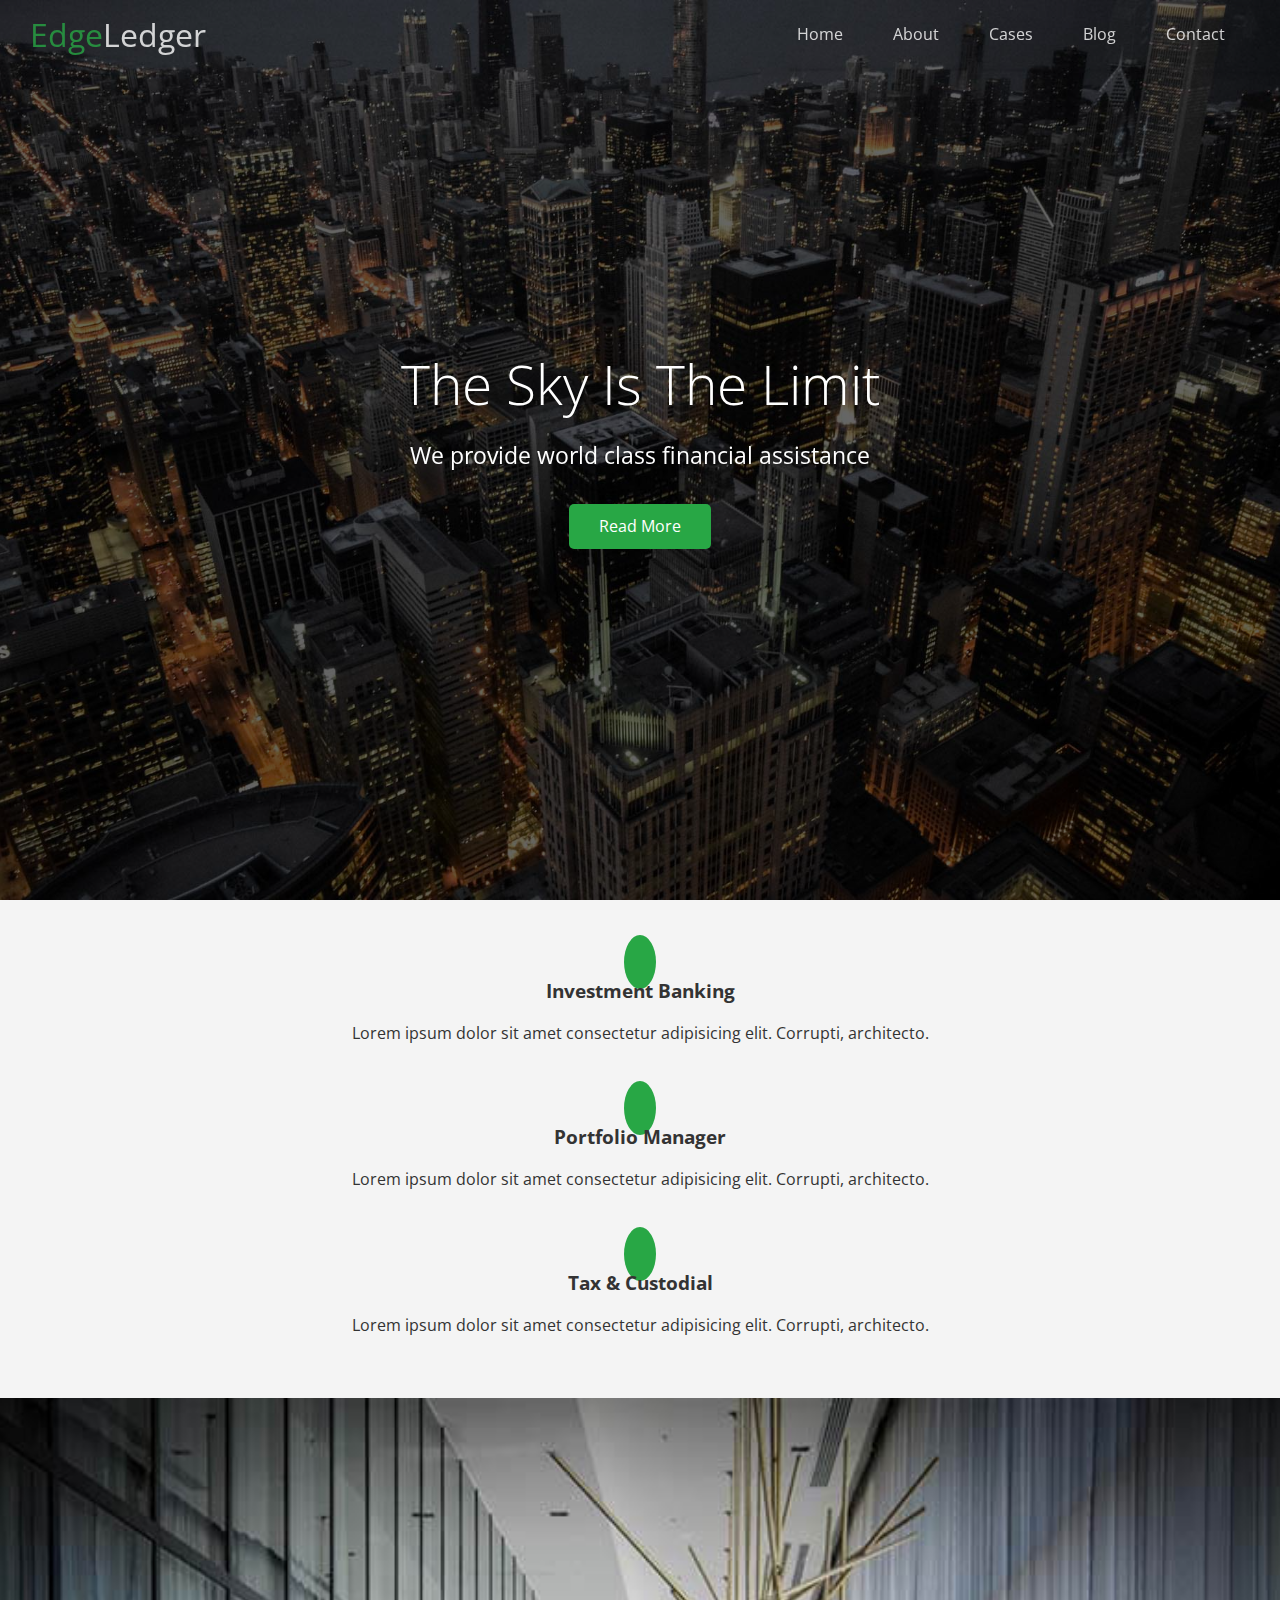
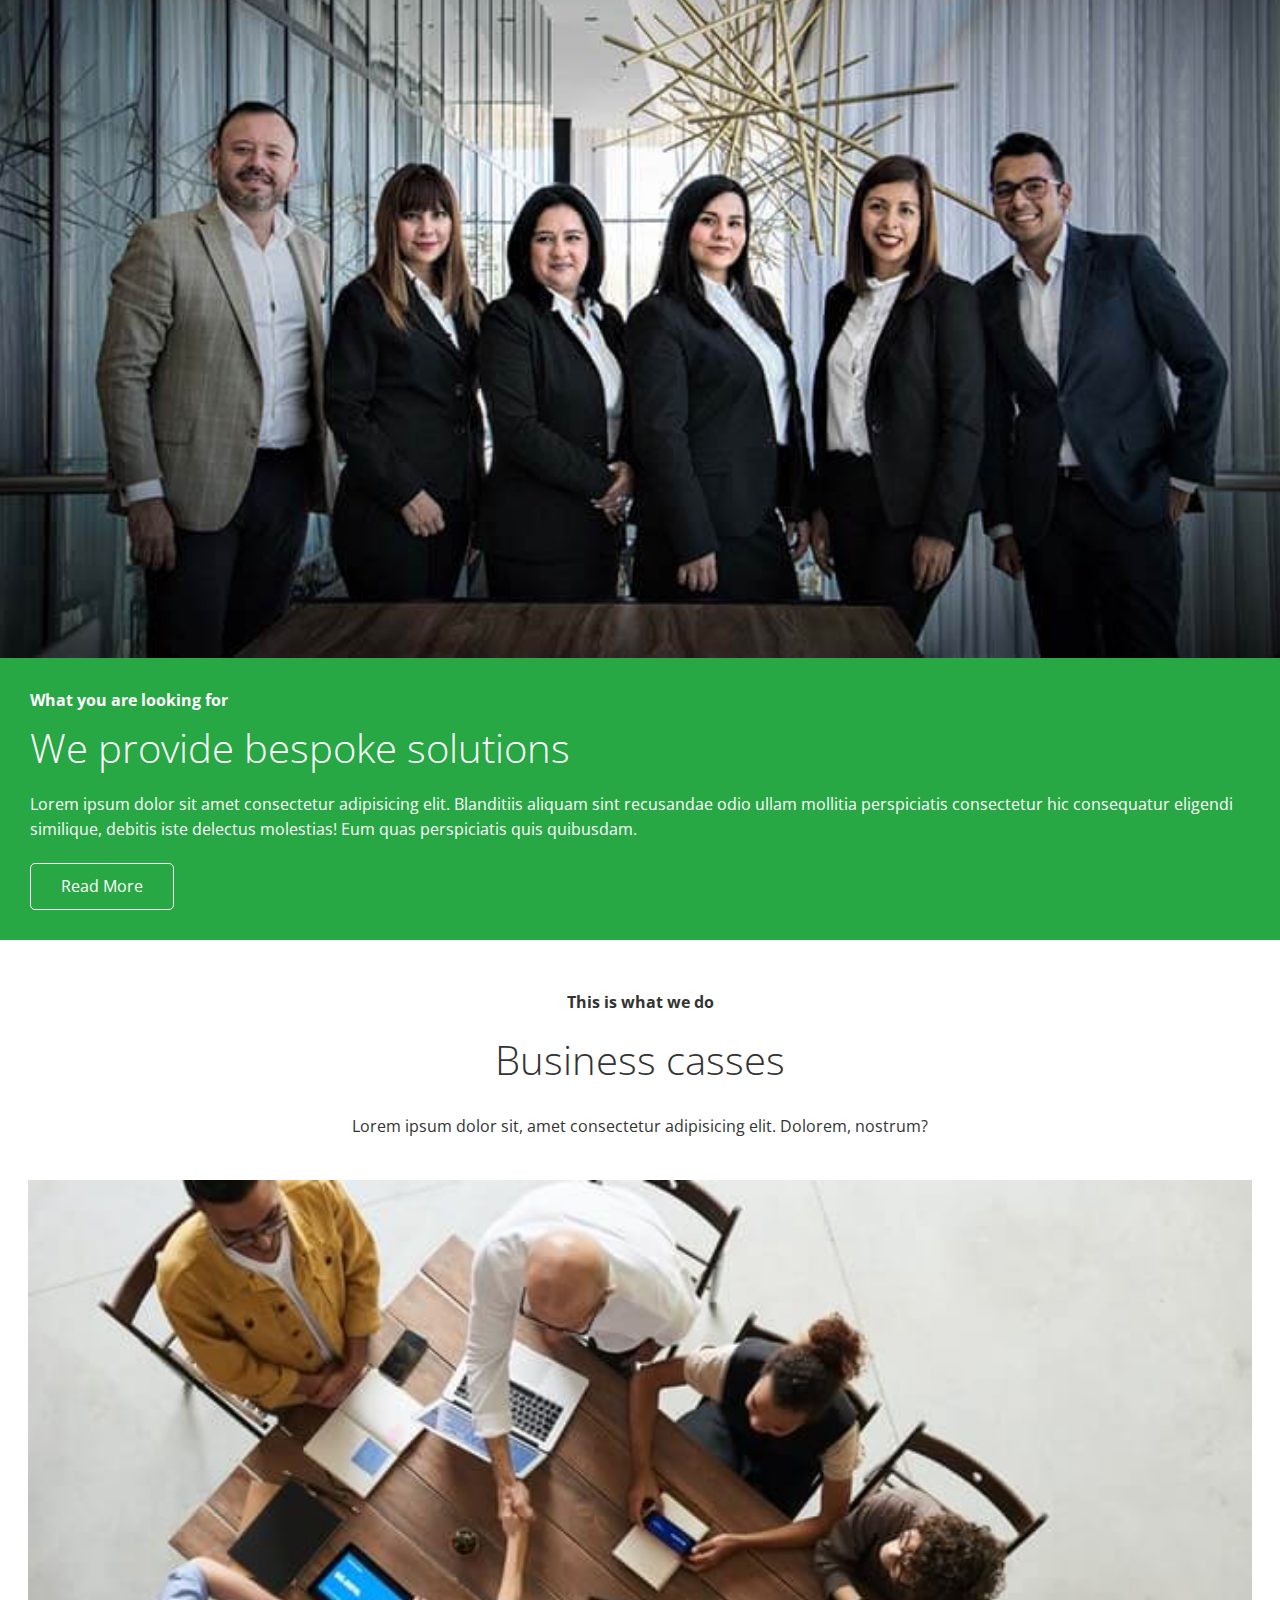
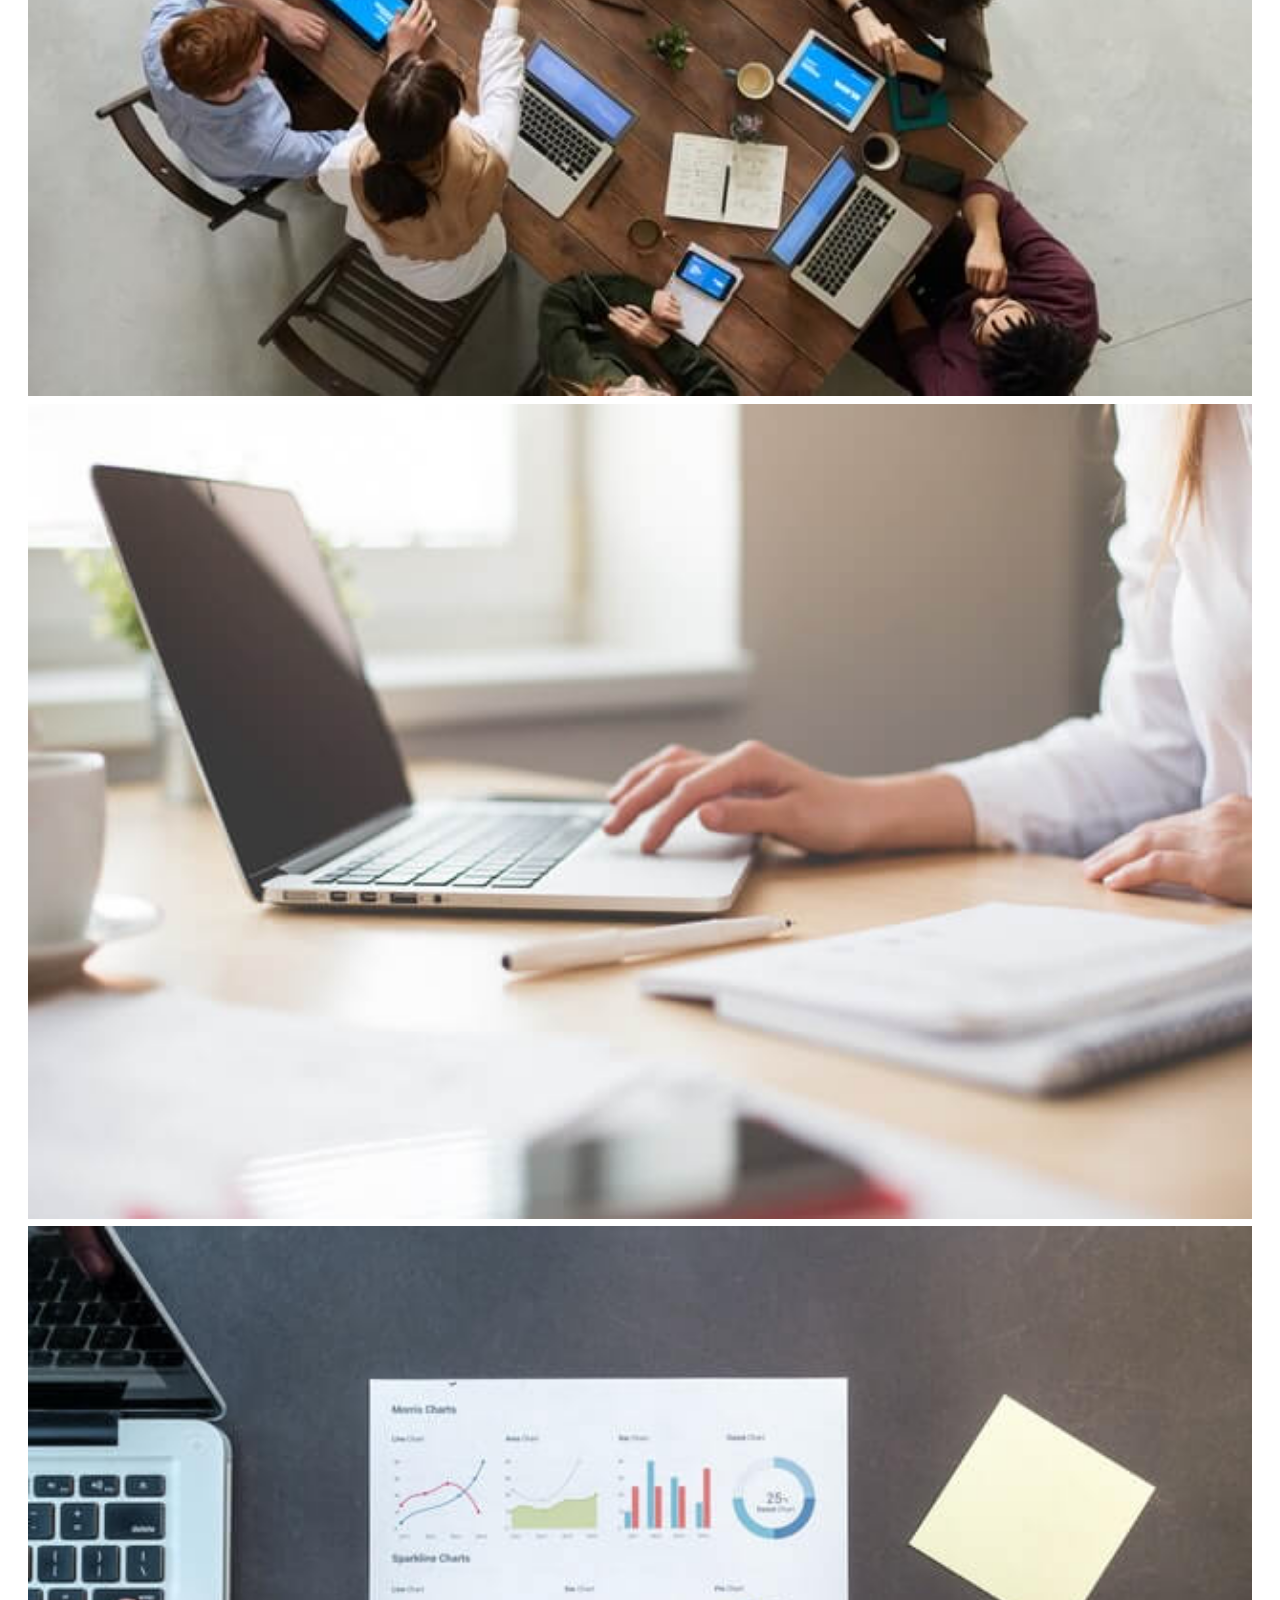
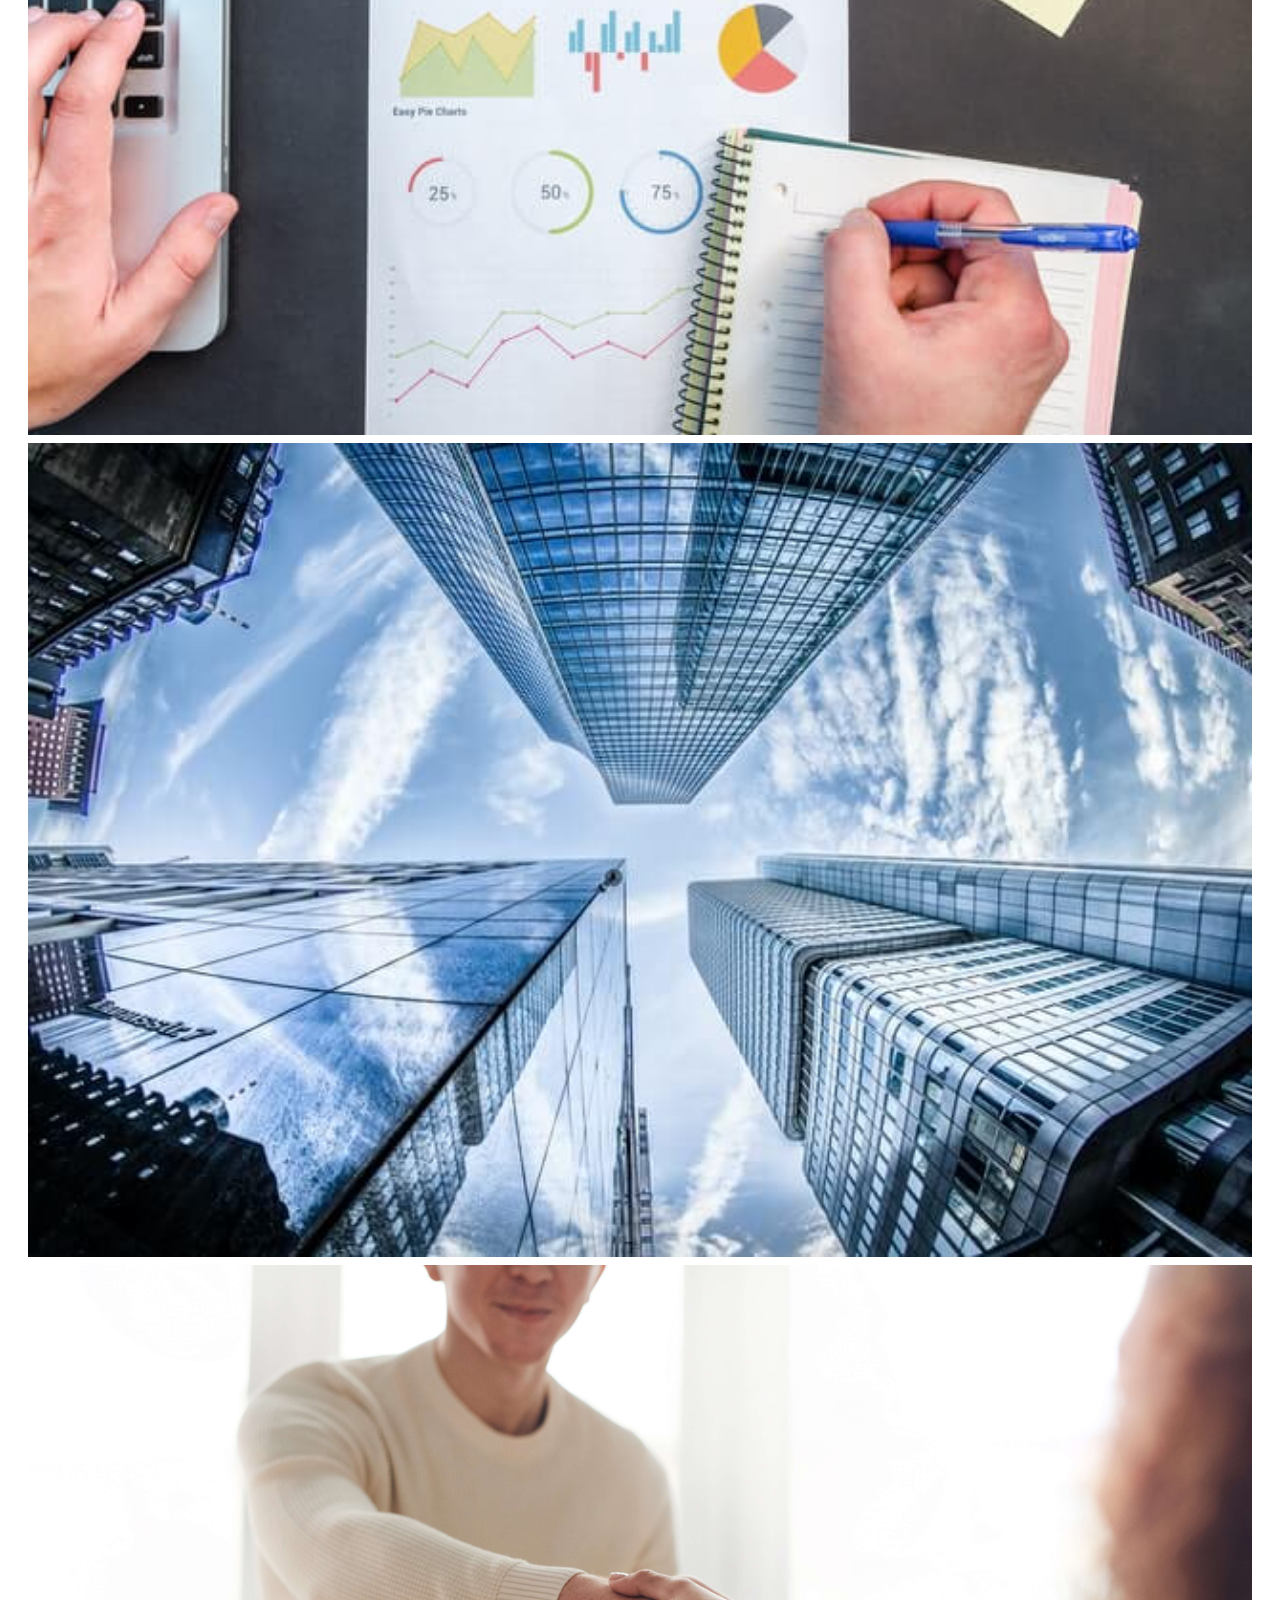
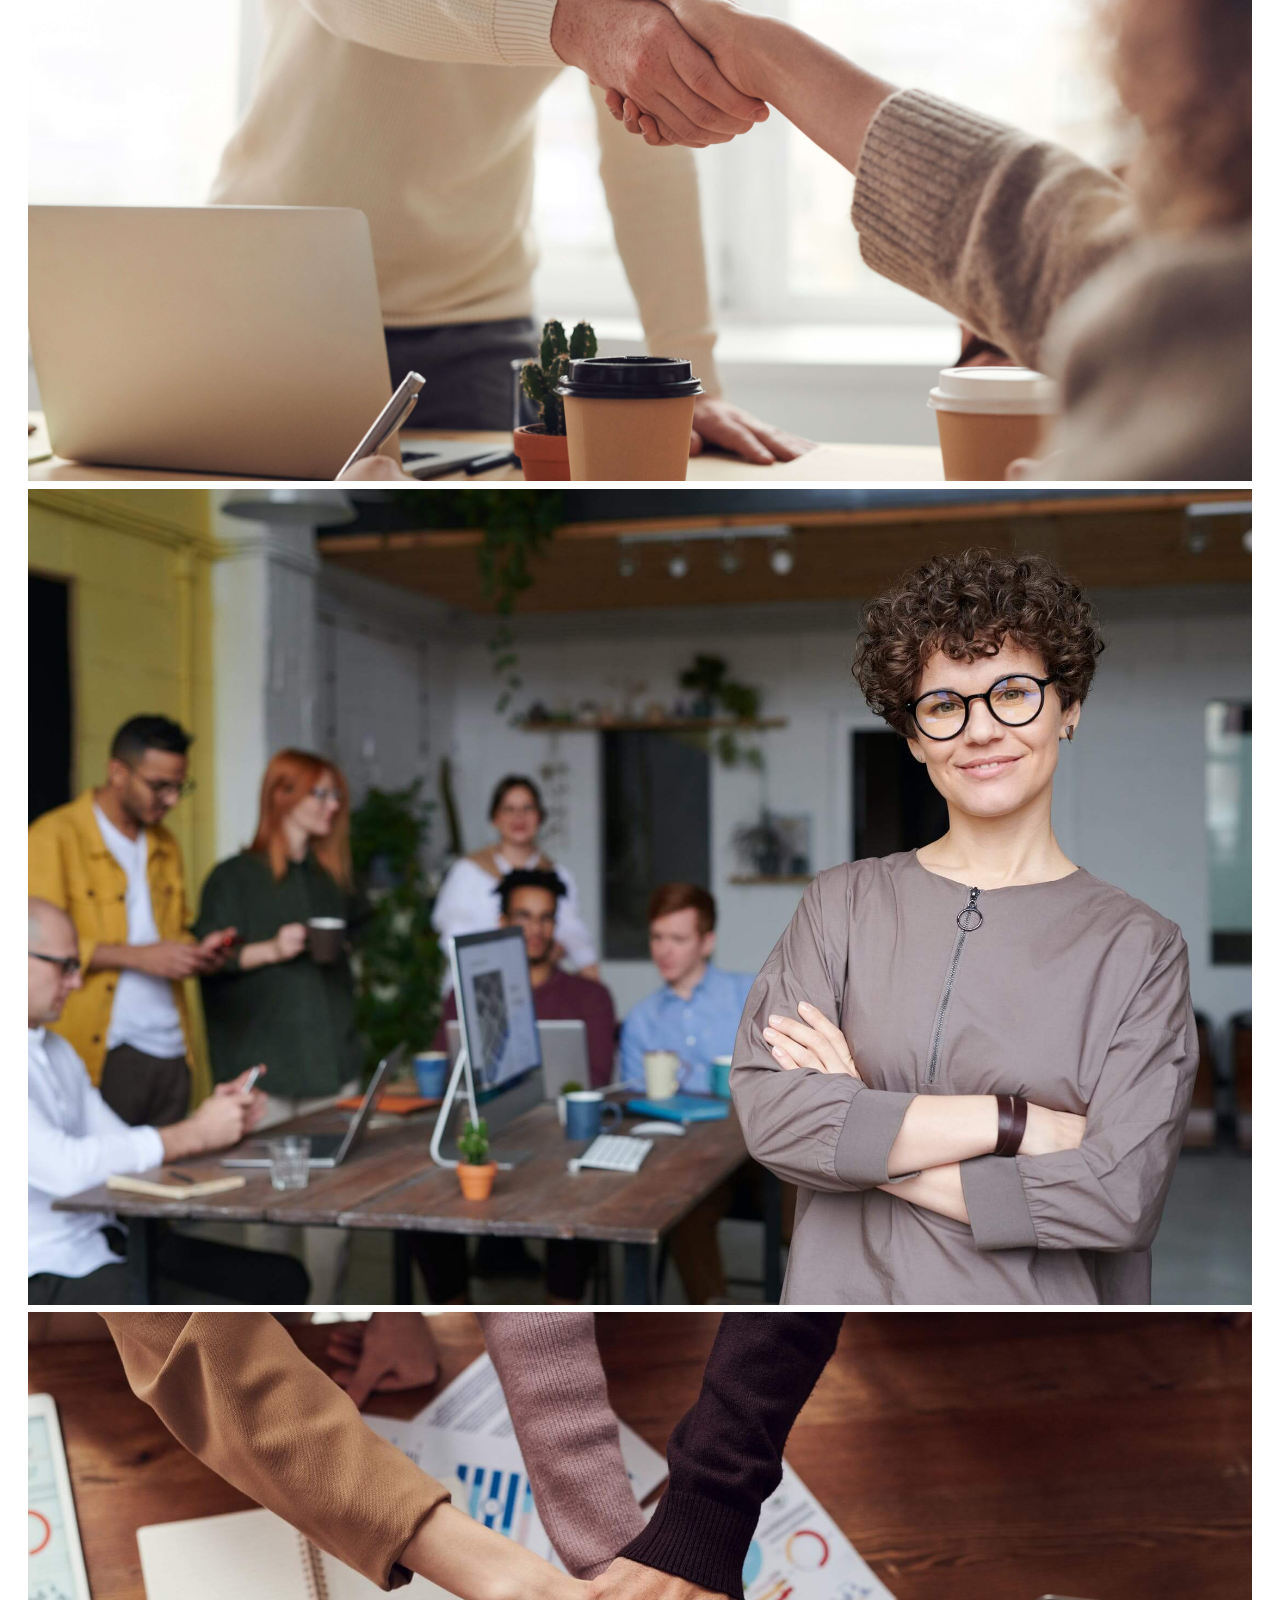
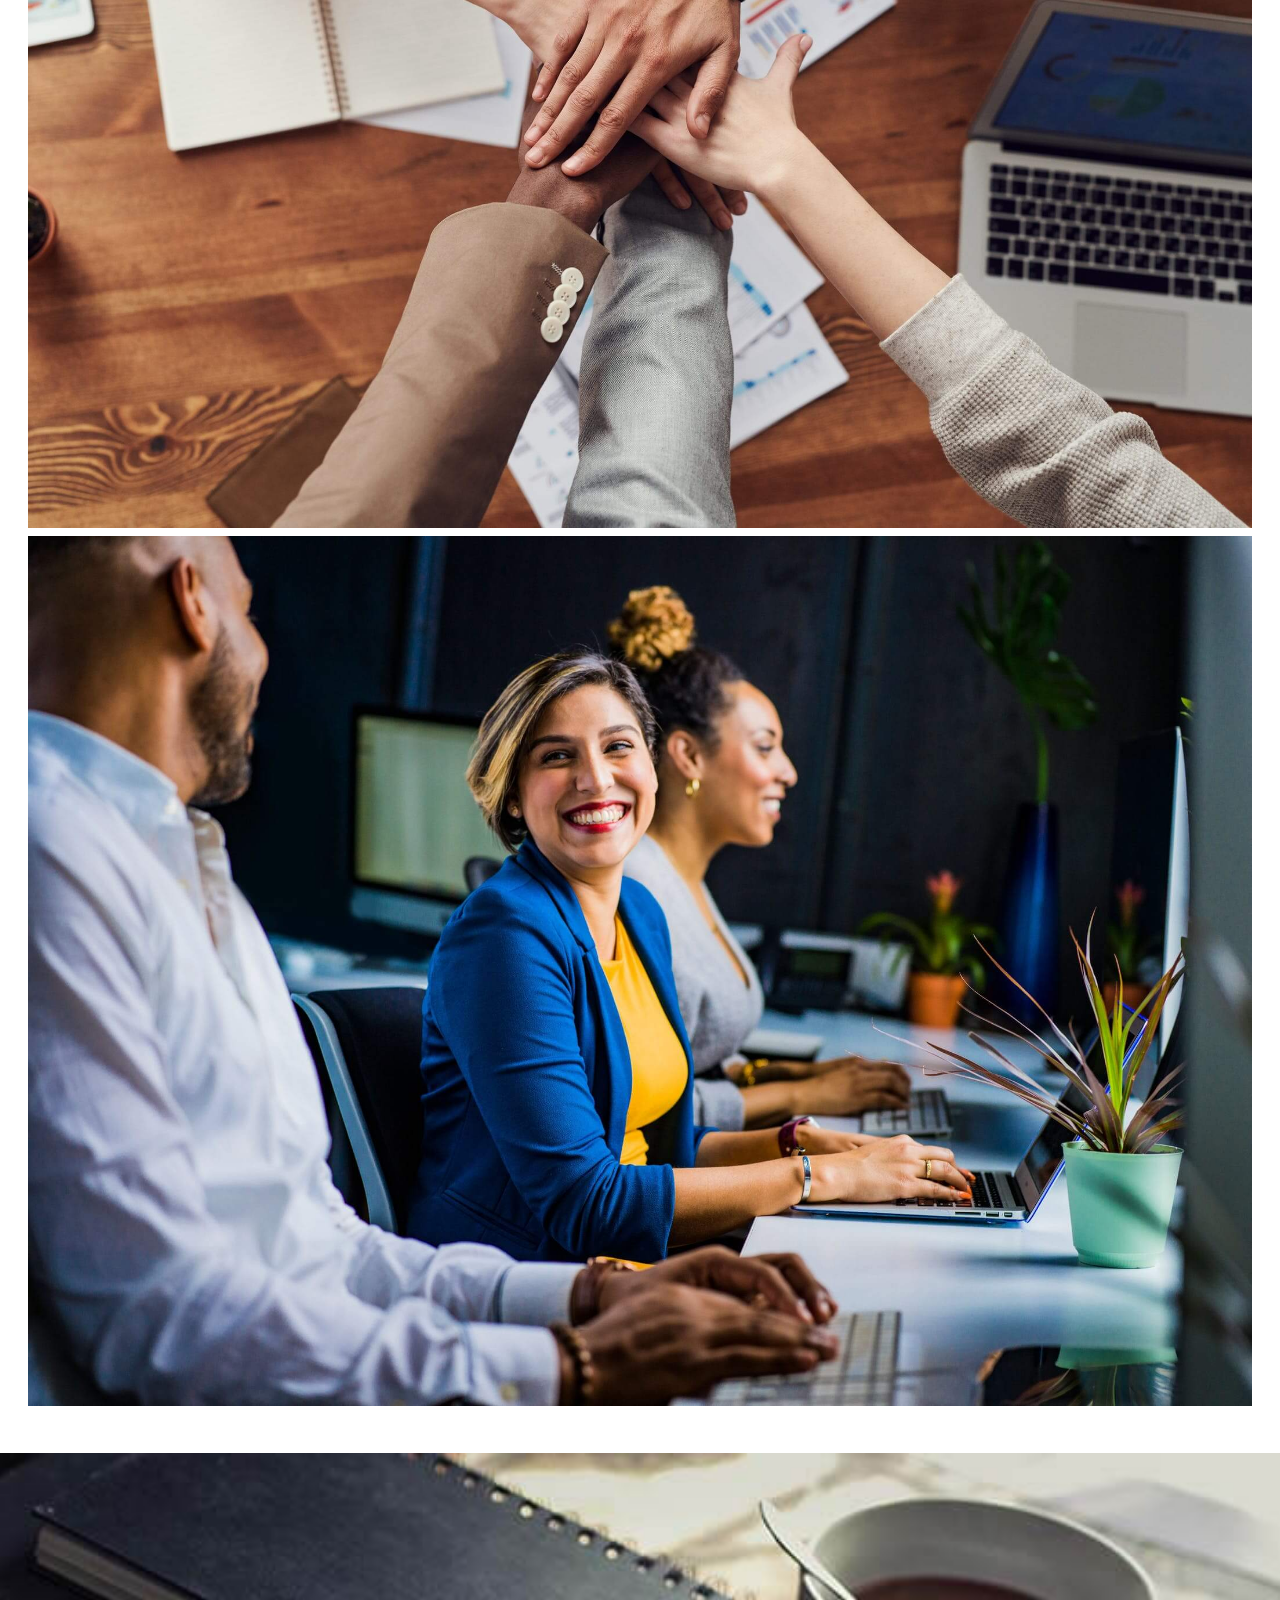
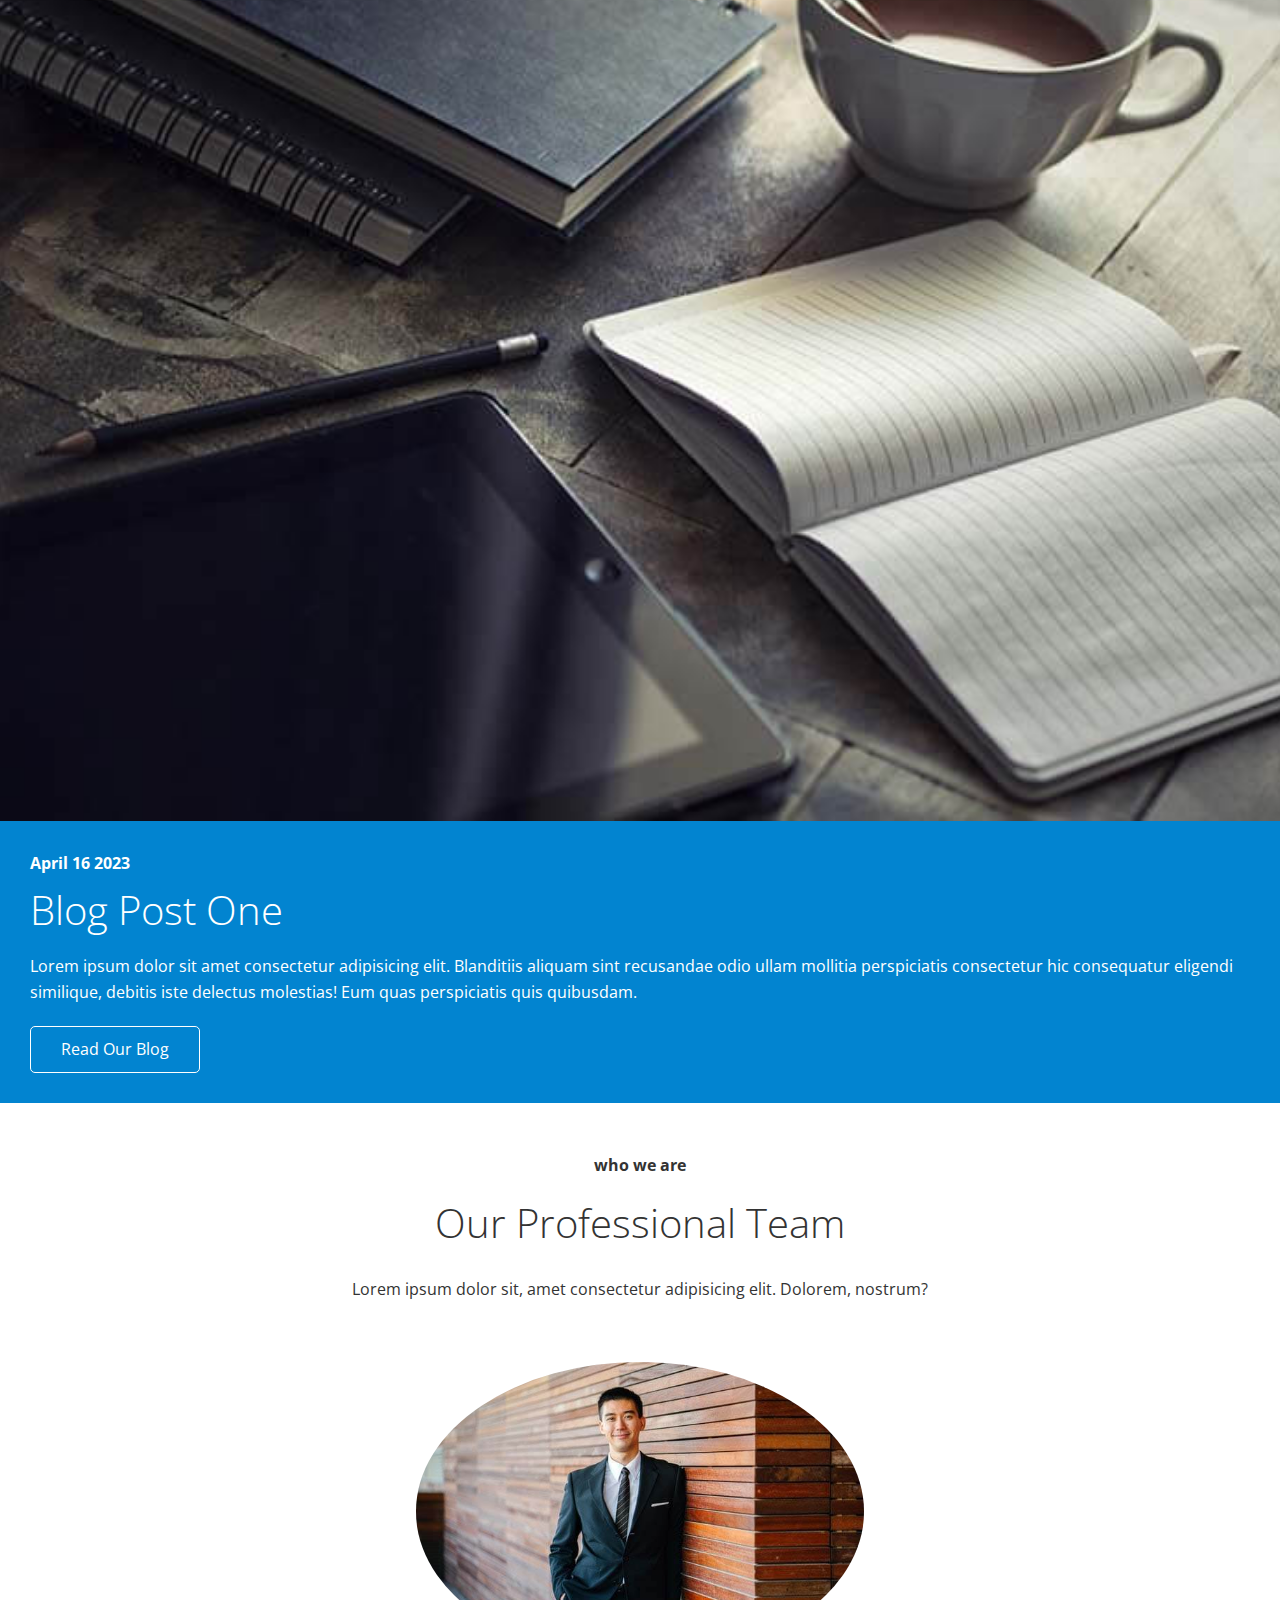
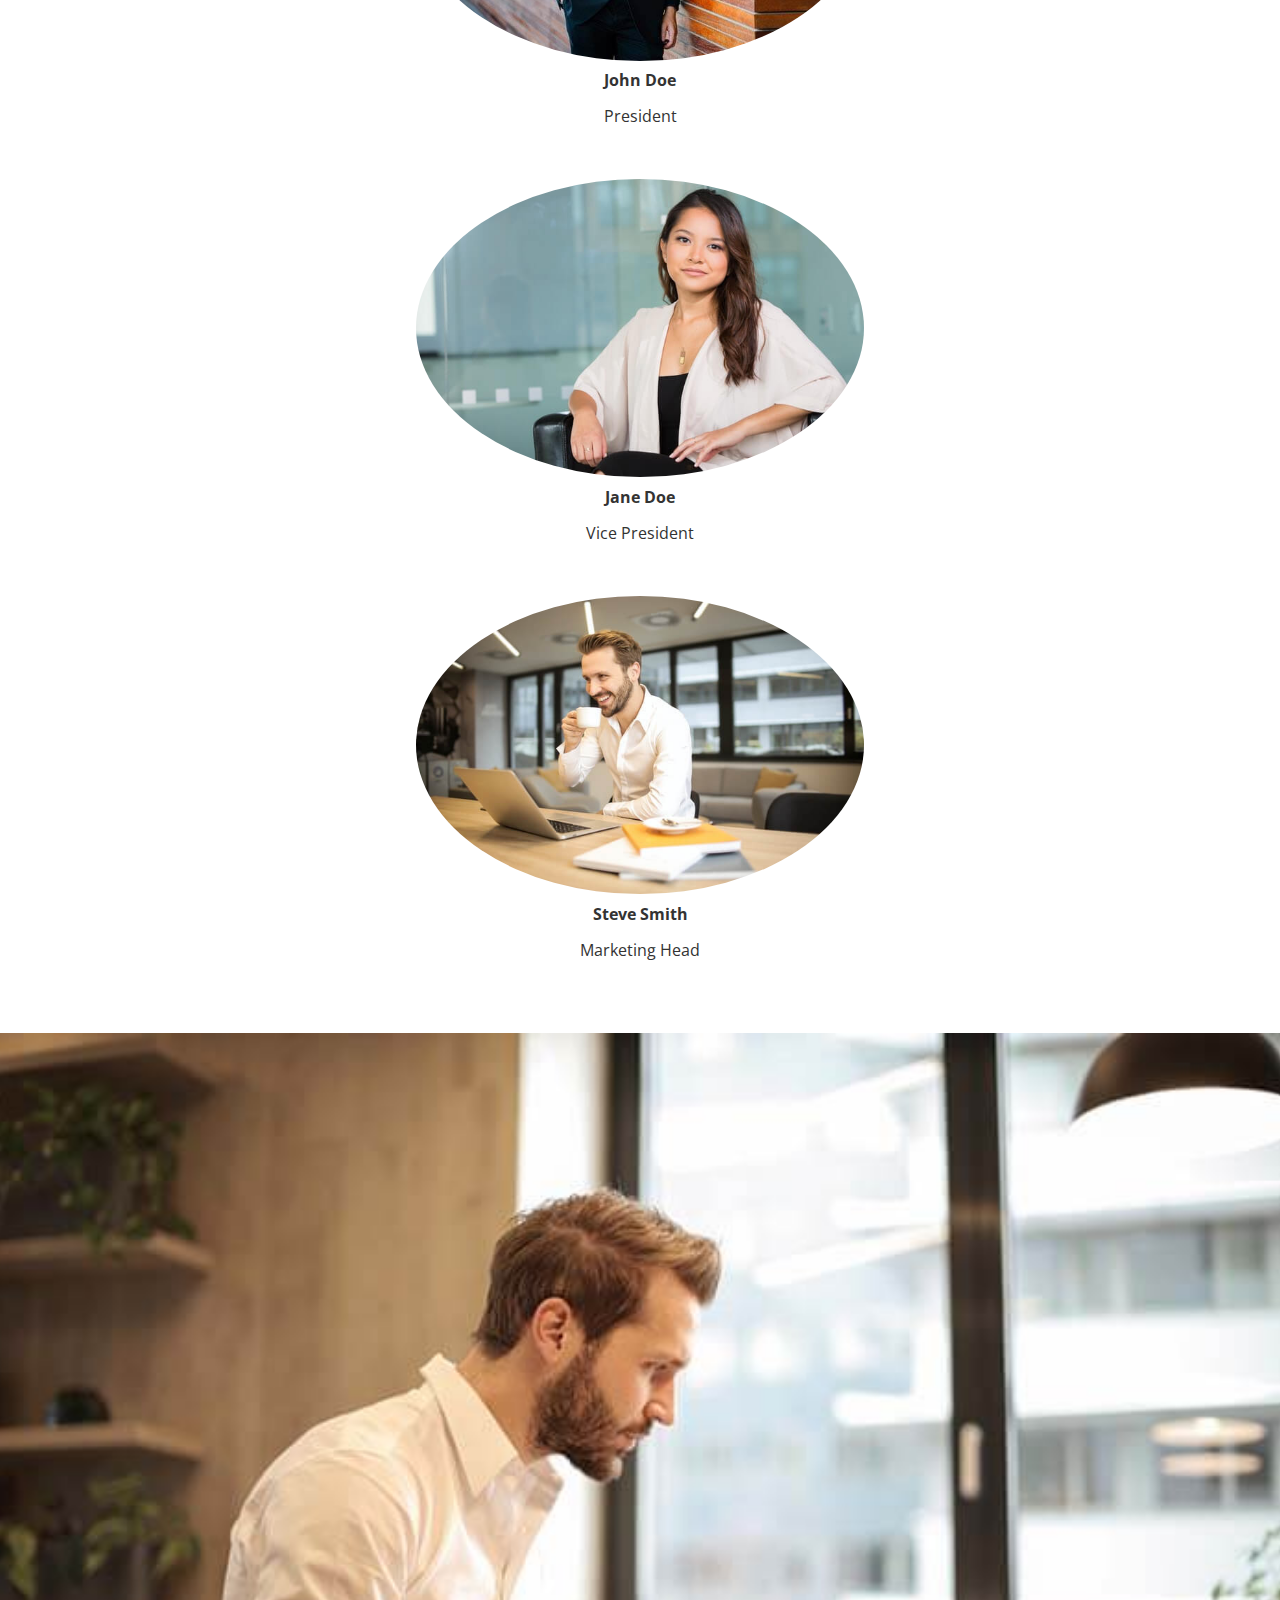
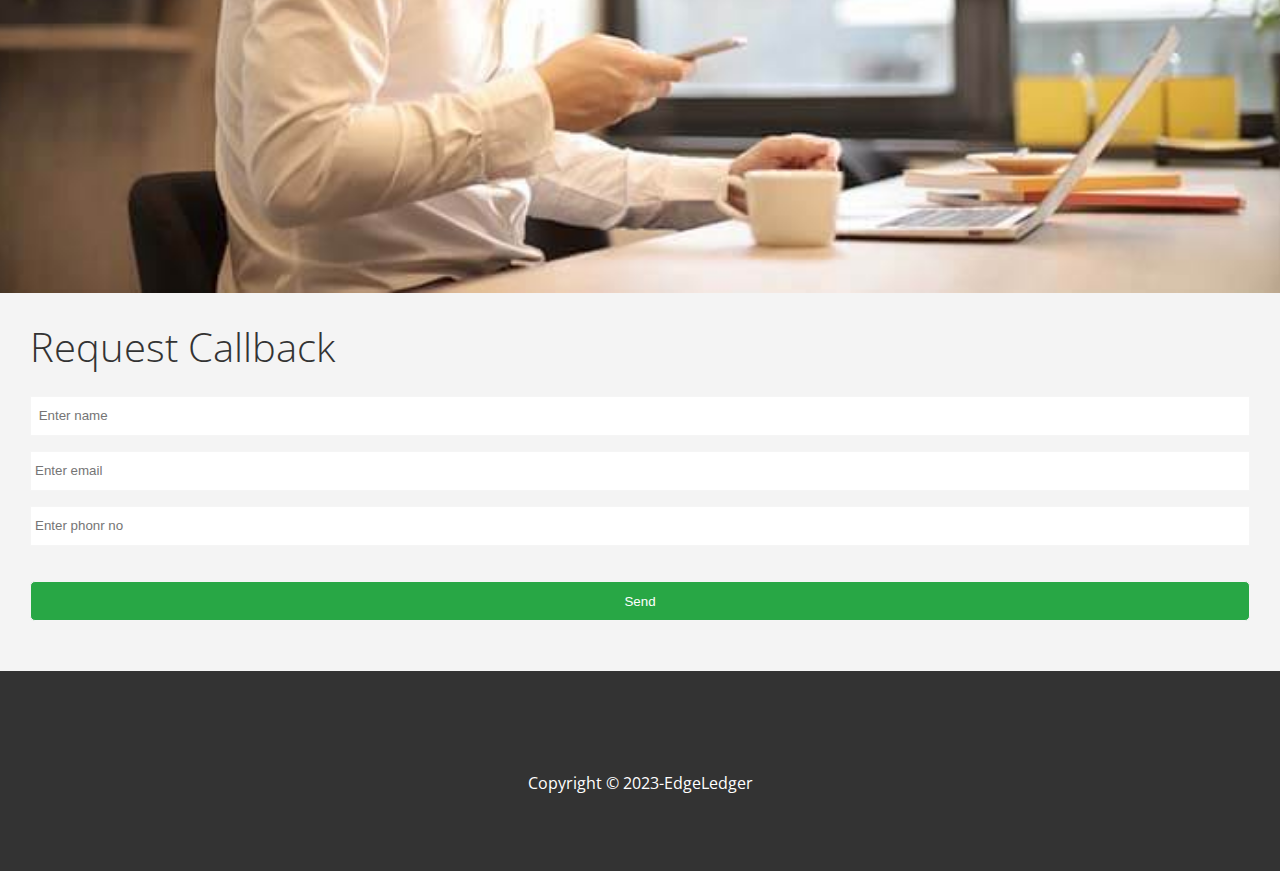
<file: index.html>
<!DOCTYPE html>
<html lang="en">
<head>
    <meta charset="UTF-8">
    <meta http-equiv="X-UA-Compatible" content="IE=edge">
    <meta name="viewport" content="width=device-width, initial-scale=1.0">
    <link rel="shortcut icon" type="image/x-icon" href="/favicon.ico">
    <link rel="stylesheet" href="https://cdnjs.cloudflare.com/ajax/libs/font-awesome/6.4.0/css/all.min.css" integrity="sha512-iecdLmaskl7CVkqkXNQ/ZH/XLlvWZOJyj7Yy7tcenmpD1ypASozpmT/E0iPtmFIB46ZmdtAc9eNBvH0H/ZpiBw==" crossorigin="anonymous" referrerpolicy="no-referrer" />
    <link rel="stylesheet" href="css/utilities.css">
    <link rel="stylesheet" href="css/style.css">
    <title>Welcome To EdgeLedger</title>
</head>
<body id="home">
    <header class="hero">
        <div class="navbar top" id="navbar">
            <h1 class="logo">
                <span class="text-primary"><i class="fas fa-book-open"></i> Edge</span>Ledger
            </h1>
            <nav>
                <ul>
                    <li><a href="#home">Home</a></li>
                    <li><a href="#about">About</a></li>
                    <li><a href="#cases">Cases</a></li>
                    <li><a href="#blog">Blog</a></li>
                    <li><a href="#contact">Contact</a></li>
                </ul>
            </nav>
        </div>    
        <div class="content">
            <h1>The Sky Is The Limit</h1>
            <p>We provide world class financial assistance</p>
            <a href="#about" class="btn"> <i class="fas fa-chevron-right"></i>Read More</a>
        </div>
        
    </header>
    <main>
        <!--About: icons-->
        <section id="about" class="icons bg-light">
            <div class="flex-items">
                <div>
                    <i class="fas fa-university fa-2x"></i>
                    <div>
                        <h3>Investment Banking</h3>
                        <p>Lorem ipsum dolor sit amet consectetur adipisicing elit. Corrupti, architecto.</p>
                    </div>
                </div>
                <div>
                    <i class="fas fa-book-reader fa-2x"></i>
                    <div>
                        <h3>Portfolio Manager</h3>
                        <p>Lorem ipsum dolor sit amet consectetur adipisicing elit. Corrupti, architecto.</p>
                    </div>
                </div><div>
                    <i class="fas fa-pencil-alt fa-2x"></i>
                    <div>
                        <h3>Tax & Custodial

                        </h3>
                        <p>Lorem ipsum dolor sit amet consectetur adipisicing elit. Corrupti, architecto.</p>
                    </div>
                </div>
             </div>
        </section>
        <!---About: solution-->
        <section class="solutions flex-columns">
            <div class="row">
                <div class="column">
                    <div class="column-1">
                        <img src="img/home/people.jpg" alt="">
                    </div>
                </div>
                <div class="column">
                    <div class="column-2 bg-primary">
                        <h4>What you are looking for</h4>
                        <h2>We provide bespoke solutions</h2>
                        <p>Lorem ipsum dolor sit amet consectetur adipisicing elit. Blanditiis aliquam sint recusandae odio ullam mollitia perspiciatis consectetur hic consequatur eligendi similique, debitis iste delectus molestias! Eum quas perspiciatis quis quibusdam.</p>
                        <a href="#" class="btn btn-outline">
                            <i class="fas fa-chevron"></i>
                            Read More
                        </a>
                    </div>
                </div>
            </div>
        </section>
        <!---Cases-->
        <section id="cases" class="cases flex-grid section-padding">
            <header class="section-header">
                <h4>This is what we do</h4>
                <h2>Business casses</h2>
                <p>Lorem ipsum dolor sit, amet consectetur adipisicing elit. Dolorem, nostrum?</p>

            </header>
            <div class="row">
                <div class="column">
                    <img src="img/cases/cases1.jpg" alt="">
                    <img src="img/cases/cases2.jpg" alt="">

                </div>
                <div class="column">
                    <img src="img/cases/cases3.jpg" alt="">
                    <img src="img/cases/cases4.jpg" alt="">

                </div>  <div class="column">
                    <img src="img/cases/cases5.jpg" alt="">
                    <img src="img/cases/cases6.jpg" alt="">

                </div>  <div class="column">
                    <img src="img/cases/cases7.jpg" alt="">
                    <img src="img/cases/cases8.jpg" alt="">

                </div>
            </div>
        </section>
        <!--Blog-->
        <section id="blog" class="blog flex-columns flex-reverse">
            <div class="row">
                <div class="column">
                    <div class="column-1">
                        <img src="img/home/blog.jpg" alt="">
                    </div>
                </div>
                <div class="column">
                    <div class="column-2 bg-secondary">
                        <h4>April 16 2023</h4>
                        <h2> Blog Post One</h2>
                        <p>Lorem ipsum dolor sit amet consectetur adipisicing elit. Blanditiis aliquam sint recusandae odio ullam mollitia perspiciatis consectetur hic consequatur eligendi similique, debitis iste delectus molestias! Eum quas perspiciatis quis quibusdam.</p>
                        <a href="blog.html" class="btn btn-outline">
                            <i class="fas fa-chevron"></i>
                            Read Our Blog
                        </a>
                    </div>
                </div>
            </div>
        </section>
        <!--team-->
        <section id="team" class="team section-padding">
            <header class="section-header">
                <h4>who we are</h4>
                <h2>Our Professional Team</h2>
                <p>Lorem ipsum dolor sit, amet consectetur adipisicing elit. Dolorem, nostrum?</p>

            </header>
            <div class="flex-items">
                <div>
                    <img src="img/team/person1.jpg" alt="">
                    <h4>John Doe</h4>
                    <p>President</p>
                </div>
                <div>
                    <img src="img/team/person2.jpg" alt="">
                    <h4>Jane Doe</h4>
                    <p> Vice President</p>
                </div><div>
                    <img src="img/team/person3.jpg" alt="">
                    <h4>Steve Smith</h4>
                    <p>Marketing Head</p>
                </div>
            </div>
        </section>   
        <!--contact-->
        <section id="Contact" class="Contact flex-columns">
            <div class="row">
                <div class="column">
                    <div class="column-1">
                        <img src="img/home/contact.jpg" alt="">
                    </div>
                </div>
                <div class="column">
                    <div class="column-2 bg-light">
                        <h2>Request Callback</h2>
                       <form action="" class="callback-form">
                        <div class="form-control">
                            <label for="name"></label>
                            <input type="text" name="name" id="name" placeholder=" Enter name">
                        </div>
                        <div class="form-control">
                            <label for="email"></label>
                            <input type="email" name="email" id="email" placeholder="Enter email">
                        </div><div class="form-control">
                            <label for="phone"></label>
                            <input type="text" name="phone" id="phone" placeholder="Enter phonr no">
                        </div>
                        <input type="submit" value="Send" id="submit" class="btn">
                       </form>
                    </div>
                </div>
            </div>
        </section>
    </main>
    <footer class="footer bg-dark">
        <div class="social">
            <a href="#"><i class="fab fa-facebook fa-2x"></i></a>
            <a href="#"><i class="fab fa-twitter fa-2x"></i></a>
            <a href="#"><i class="fab fa-youtube fa-2x"></i></a>
            <a href="#"><i class="fab fa-linkedin fa-2x"></i></a>
        </div>
        <p>Copyright &copy; 2023-EdgeLedger </p>
    </footer>
</body>
</html>
</file>
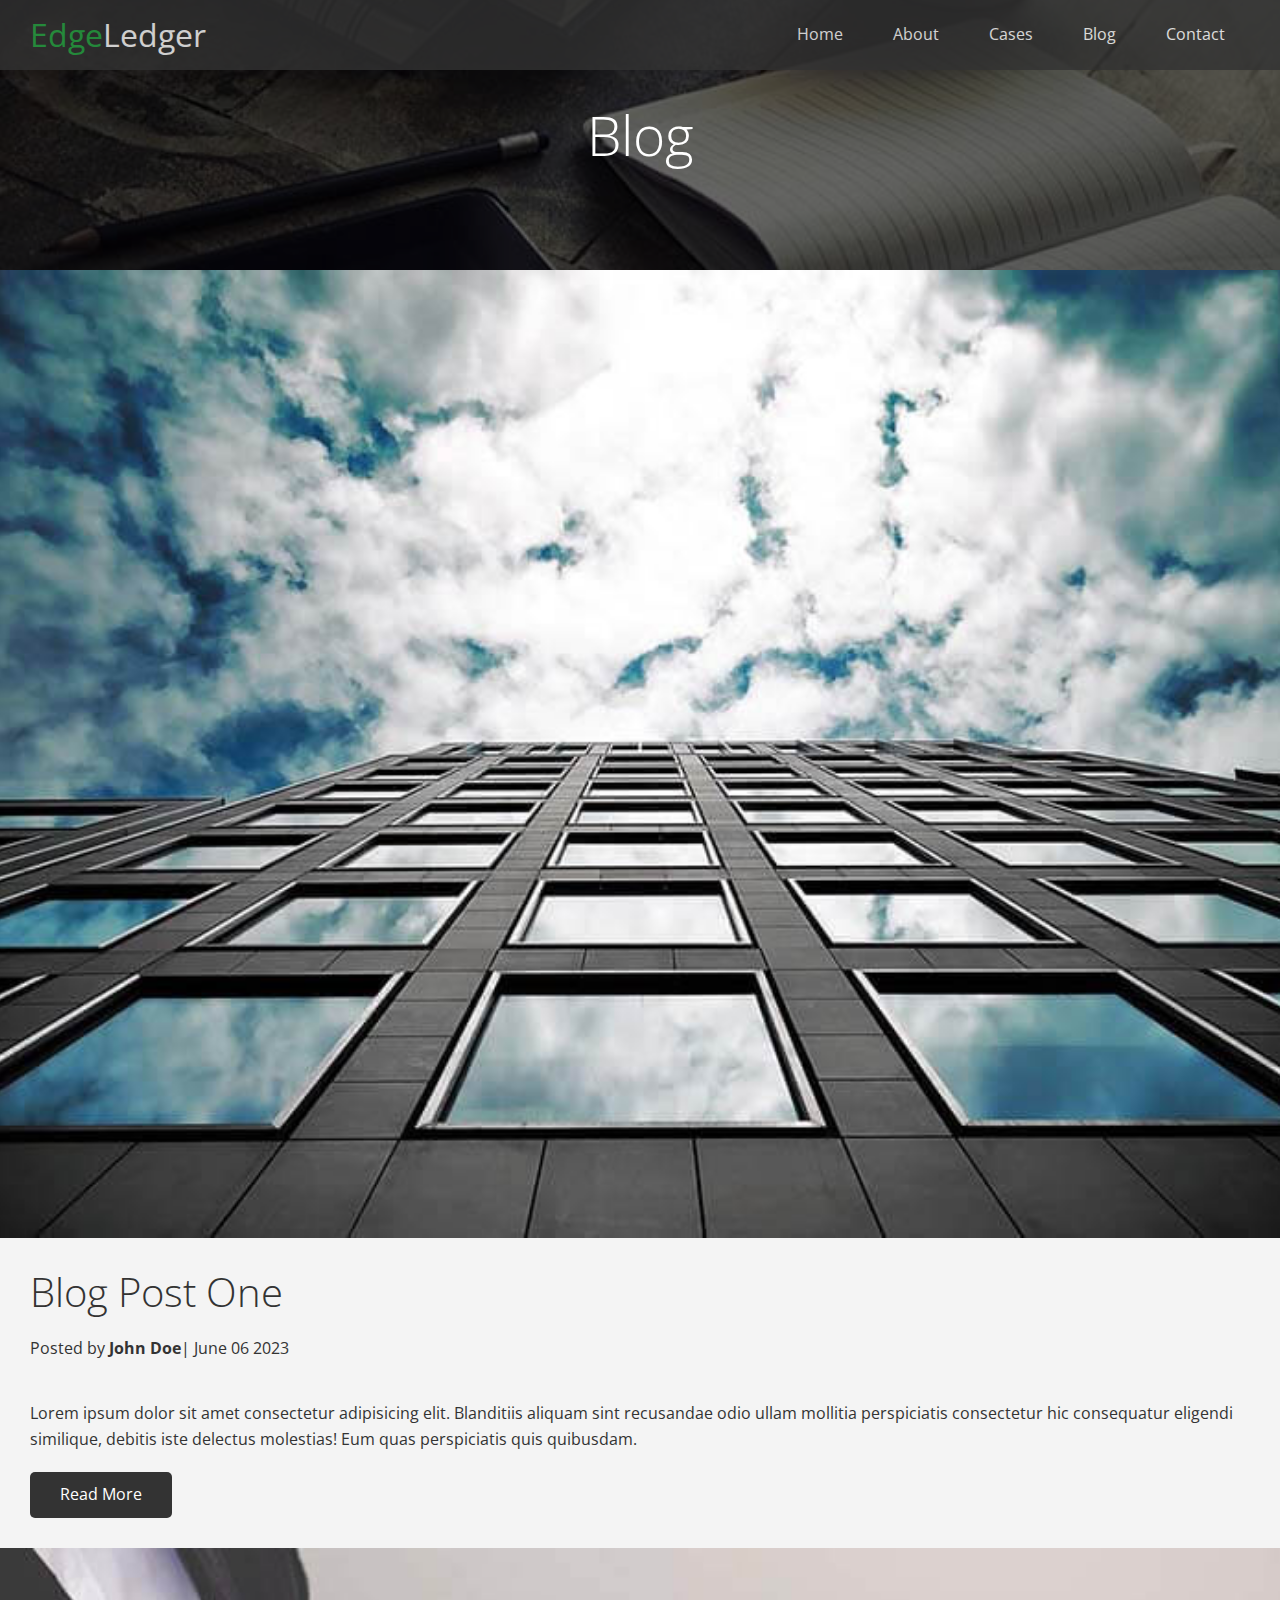
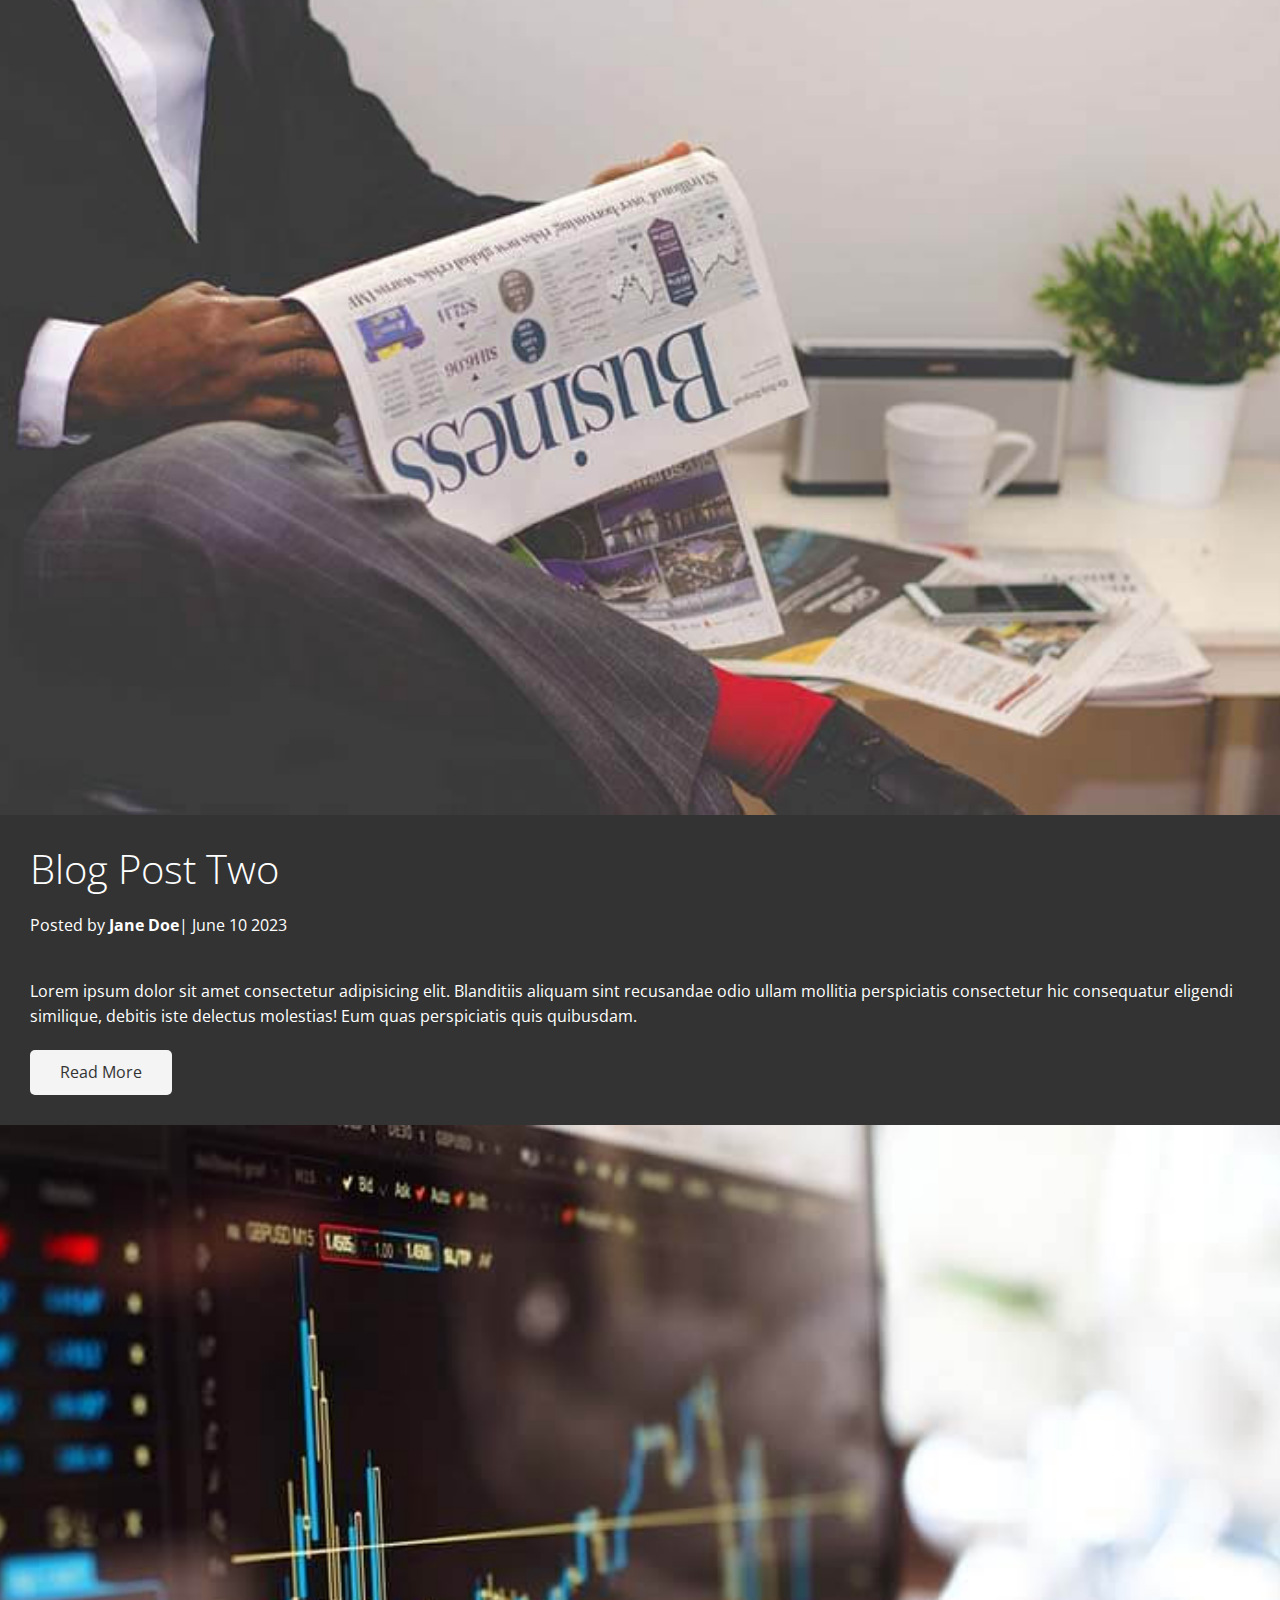
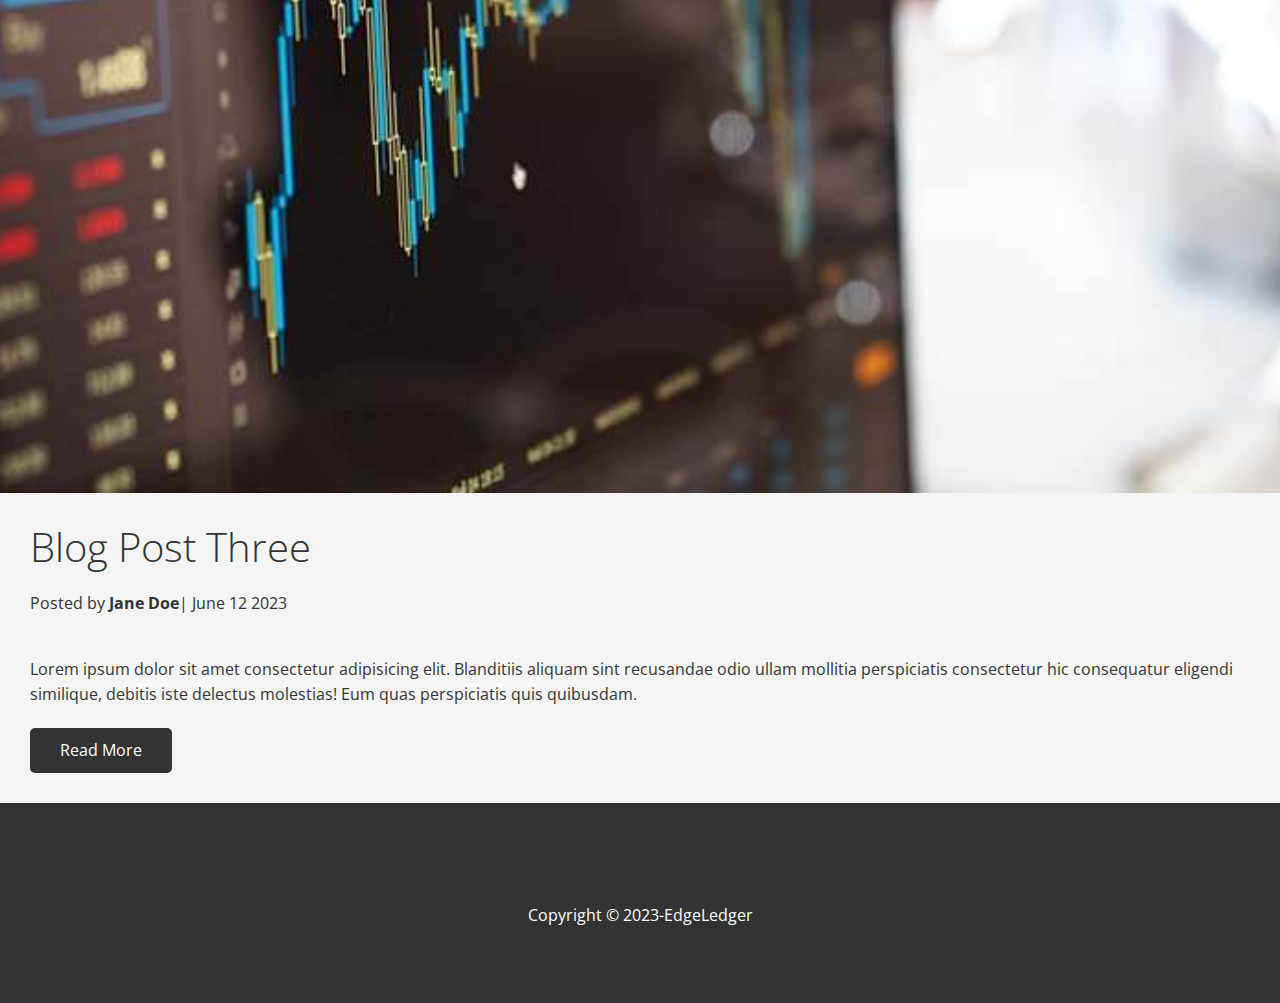
<file: blog.html>
<!DOCTYPE html>
<html lang="en">
<head>
    <meta charset="UTF-8">
    <meta http-equiv="X-UA-Compatible" content="IE=edge">
    <meta name="viewport" content="width=device-width, initial-scale=1.0">
    <link rel="stylesheet" href="https://cdnjs.cloudflare.com/ajax/libs/font-awesome/6.4.0/css/all.min.css" integrity="sha512-iecdLmaskl7CVkqkXNQ/ZH/XLlvWZOJyj7Yy7tcenmpD1ypASozpmT/E0iPtmFIB46ZmdtAc9eNBvH0H/ZpiBw==" crossorigin="anonymous" referrerpolicy="no-referrer" />
    <link rel="stylesheet" href="css/utilities.css">
    <link rel="stylesheet" href="css/style.css">
    <title>Read Our Blog</title>
</head>
<body>
    <header class="hero blog">
        <div class="navbar" id="navbar">
            <h1 class="logo">
                <span class="text-primary"><i class="fas fa-book-open"></i> Edge</span>Ledger
            </h1>
            <nav>
                <ul>
                    <li><a href="index.html">Home</a></li>
                    <li><a href="index.html#about">About</a></li>
                    <li><a href="index.html#cases">Cases</a></li>
                    <li><a href="index.html#blog">Blog</a></li>
                    <li><a href="index.html#contact">Contact</a></li>
                </ul>
            </nav>
        </div>    
        <div class="content">
            <h1>Blog</h1>
           
        </div>
        
    </header>
    <main>
        <article class=" flex-columns">
            <div class="row">
                <div class="column">
                    <div class="column-1">
                        <img src="img/blog/blog1.jpg" alt="">
                    </div>
                </div>
                <div class="column">
                    <div class="column-2 bg-light">
                        <h2>Blog Post One</h2>
                        <p class="meta">
                            <i class="fas fa-user"></i> Posted by <strong>  John Doe</strong>| June 06 2023
                        </p>
                        <p>Lorem ipsum dolor sit amet consectetur adipisicing elit. Blanditiis aliquam sint recusandae odio ullam mollitia perspiciatis consectetur hic consequatur eligendi similique, debitis iste delectus molestias! Eum quas perspiciatis quis quibusdam.</p>
                        <a href="post.html" class="btn btn-dark">
                            <i class="fas fa-chevron"></i>
                            Read More
                        </a>
                    </div>
                </div>
            </div>
        </article>
        <article class=" flex-columns flex-reverse">
            <div class="row">
                <div class="column">
                    <div class="column-1">
                        <img src="img/blog/blog2.jpg" alt="">
                    </div>
                </div>
                <div class="column">
                    <div class="column-2 bg-dark">
                        <h2>Blog Post Two</h2>
                        <p class="meta">
                            <i class="fas fa-user"></i> Posted by <strong>  Jane Doe</strong>| June 10 2023
                        </p>
                        <p>Lorem ipsum dolor sit amet consectetur adipisicing elit. Blanditiis aliquam sint recusandae odio ullam mollitia perspiciatis consectetur hic consequatur eligendi similique, debitis iste delectus molestias! Eum quas perspiciatis quis quibusdam.</p>
                        <a href="post.html" class="btn btn-light">
                            <i class="fas fa-chevron"></i>
                            Read More
                        </a>
                    </div>
                </div>
            </div>
        </article>
        <article class=" flex-columns">
            <div class="row">
                <div class="column">
                    <div class="column-1">
                        <img src="img/blog/blog3.jpg" alt="">
                    </div>
                </div>
                <div class="column">
                    <div class="column-2 bg-light">
                        <h2>Blog Post Three</h2>
                        <p class="meta">
                            <i class="fas fa-user"></i> Posted by <strong> Jane Doe</strong>| June 12 2023
                        </p>
                        <p>Lorem ipsum dolor sit amet consectetur adipisicing elit. Blanditiis aliquam sint recusandae odio ullam mollitia perspiciatis consectetur hic consequatur eligendi similique, debitis iste delectus molestias! Eum quas perspiciatis quis quibusdam.</p>
                        <a href="post.html" class="btn btn-dark">
                            <i class="fas fa-chevron"></i>
                            Read More
                        </a>
                    </div>
                </div>
            </div>
        </article>
    </main>
    <footer class="footer bg-dark">
        <div class="social">
            <a href="#"><i class="fab fa-facebook fa-2x"></i></a>
            <a href="#"><i class="fab fa-twitter fa-2x"></i></a>
            <a href="#"><i class="fab fa-youtube fa-2x"></i></a>
            <a href="#"><i class="fab fa-linkedin fa-2x"></i></a>
        </div>
        <p>Copyright &copy; 2023-EdgeLedger </p>
    </footer>
</body>
</html>
</file>
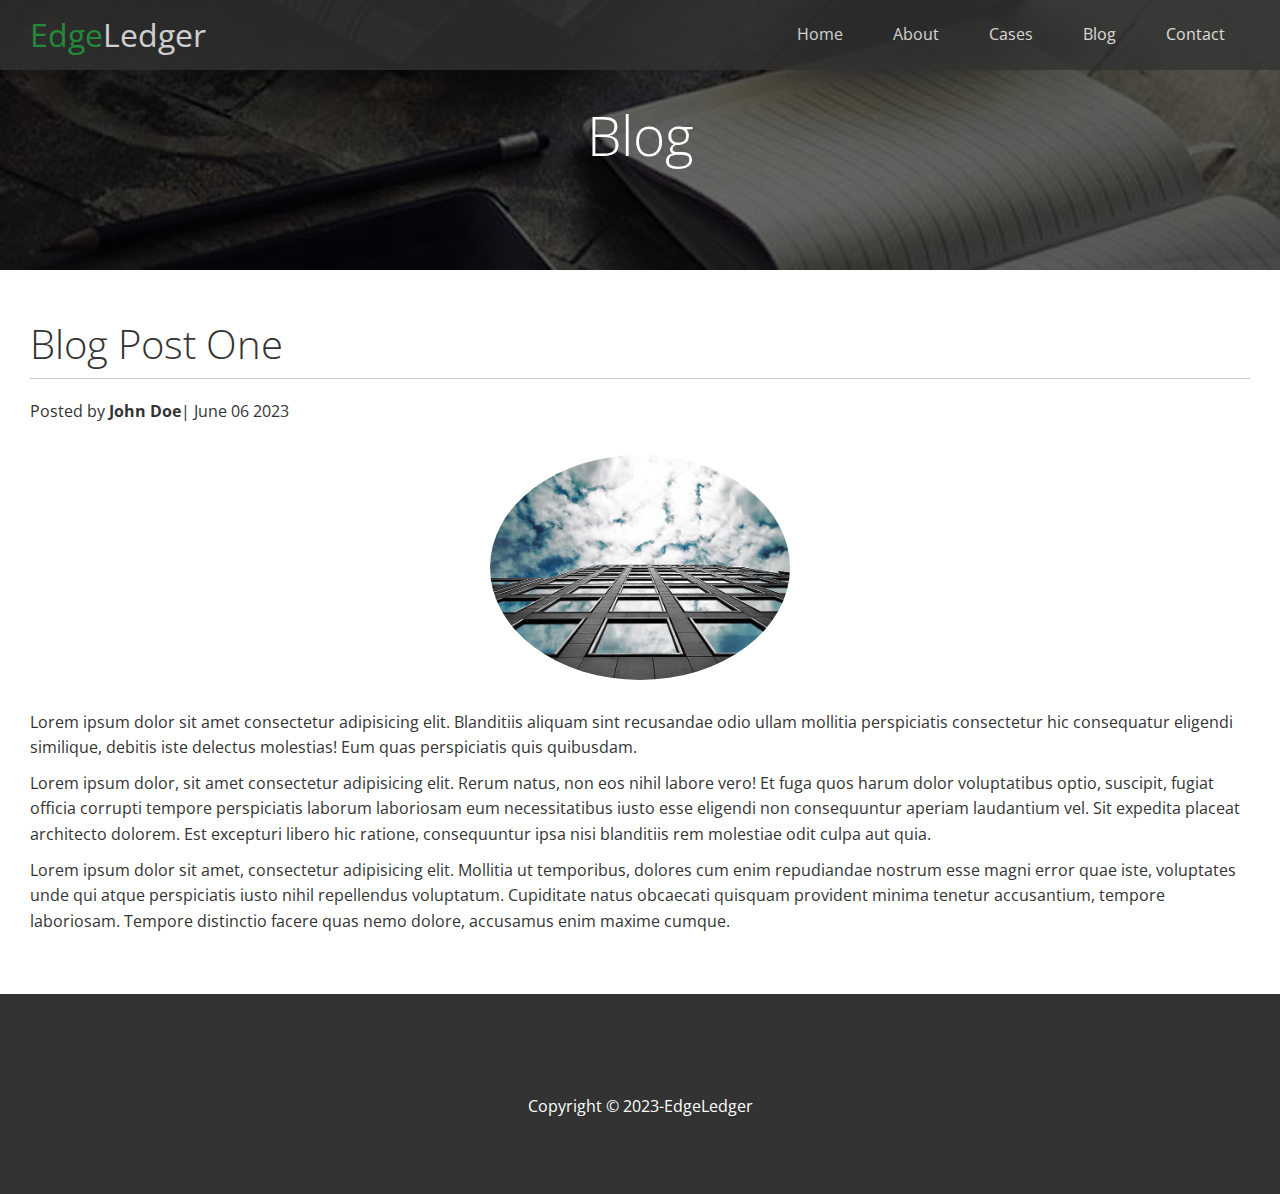
<file: post.html>
<!DOCTYPE html>
<html lang="en">
<head>
    <meta charset="UTF-8">
    <meta http-equiv="X-UA-Compatible" content="IE=edge">
    <meta name="viewport" content="width=device-width, initial-scale=1.0">
    <link rel="stylesheet" href="https://cdnjs.cloudflare.com/ajax/libs/font-awesome/6.4.0/css/all.min.css" integrity="sha512-iecdLmaskl7CVkqkXNQ/ZH/XLlvWZOJyj7Yy7tcenmpD1ypASozpmT/E0iPtmFIB46ZmdtAc9eNBvH0H/ZpiBw==" crossorigin="anonymous" referrerpolicy="no-referrer" />
    <link rel="stylesheet" href="css/utilities.css">
    <link rel="stylesheet" href="css/style.css">
    <title>Post One</title>
</head>
<body>
    <header class="hero blog">
        <div class="navbar" id="navbar">
            <h1 class="logo">
                <span class="text-primary"><i class="fas fa-book-open"></i> Edge</span>Ledger
            </h1>
            <nav>
                <ul>
                    <li><a href="index.html">Home</a></li>
                    <li><a href="index.html#about">About</a></li>
                    <li><a href="index.html#cases">Cases</a></li>
                    <li><a href="index.html#blog">Blog</a></li>
                    <li><a href="index.html#contact">Contact</a></li>
                </ul>
            </nav>
        </div>    
        <div class="content">
            <h1>Blog</h1>
           
        </div>
        
    </header>
    <main>
        <section class="post">
            <h2>Blog Post One</h2>
            <p class="meta">
                <i class="fas fa-user"></i> Posted by <strong>  John Doe</strong>| June 06 2023
            </p>
            <img src="img/blog/blog1.jpg" alt="">
            <p>Lorem ipsum dolor sit amet consectetur adipisicing elit. Blanditiis aliquam sint recusandae odio ullam mollitia perspiciatis consectetur hic consequatur eligendi similique, debitis iste delectus molestias! Eum quas perspiciatis quis quibusdam.</p>
            <p>Lorem ipsum dolor, sit amet consectetur adipisicing elit. Rerum natus, non eos nihil labore vero! Et fuga quos harum dolor voluptatibus optio, suscipit, fugiat officia corrupti tempore perspiciatis laborum laboriosam eum necessitatibus iusto esse eligendi non consequuntur aperiam laudantium vel. Sit expedita placeat architecto dolorem. Est excepturi libero hic ratione, consequuntur ipsa nisi blanditiis rem molestiae odit culpa aut quia.</p>
            <p>Lorem ipsum dolor sit amet, consectetur adipisicing elit. Mollitia ut temporibus, dolores cum enim repudiandae nostrum esse magni error quae iste, voluptates unde qui atque perspiciatis iusto nihil repellendus voluptatum. Cupiditate natus obcaecati quisquam provident minima tenetur accusantium, tempore laboriosam. Tempore distinctio facere quas nemo dolore, accusamus enim maxime cumque.</p>        
        </section>
    </main>
    <footer class="footer bg-dark">
        <div class="social">
            <a href="#"><i class="fab fa-facebook fa-2x"></i></a>
            <a href="#"><i class="fab fa-twitter fa-2x"></i></a>
            <a href="#"><i class="fab fa-youtube fa-2x"></i></a>
            <a href="#"><i class="fab fa-linkedin fa-2x"></i></a>
        </div>
        <p>Copyright &copy; 2023-EdgeLedger </p>
    </footer>
</body>
</html>
</file>
<file: css/utilities.css>
/* text color*/
.text-primary{
    color: #28a745;
}
.text-secondary{
    color:#0284d0 ;
}
/* button*/
.btn{
    cursor: pointer;
    display: inline-block;
    padding: 10px 30px;
    color: #fff;
    background-color: #28a745;
    border: none;
    border-radius: 5px;
}
.btn:hover{
    opacity: 0.9;

}
.btn-primary, .bg-primary{
    background: #28a745;
    color: #fff;
}.btn-secondary, .bg-secondary{
    background: #0284d0;
    color: #fff;
}.btn-dark, .bg-dark{
    background:#333;
    color: #fff;
}.btn-light, .bg-light{
    background: #f4f4f4;
    color: #333;
}
.btn-outline{
    background: transparent;
    border: 1px solid #fff;
}
/*flex items*/
.flex-items{
    display: flex;
    text-align: center;
    justify-content: center;
    align-items: center;
    height: 100%;
}
.flex-items > div{
    padding: 20px;
}
/* flex-column*/
.flex-columns.flex-reverse .row {
    flex-direction: row-reverse;
}
.flex-columns .row{
      display: flex;
      flex-direction: row;
      flex-wrap: wrap;
      width: 100%;
}
.flex-columns .column{
    display: flex;
    flex-direction: column;
    flex-basis: 100%;
    flex: 1;
}
.flex-columns .column .column-1,
.flex-columns .column .column-2{
    height: 100%;
}
.flex-columns img{
    width: 100%;
    height: 100%;
    object-fit: cover;
}
.flex-columns .column-2{
    display: flex;
    flex-direction: column;
    align-items:flex-start;
    justify-content: center;
    padding: 30px;
}
.flex-columns h2{
    font-size: 40px;
    font-weight: 100;
}
.flex-columns h4{
    margin-bottom: 10px;
}
.flex-columns p{
    margin: 20px 0;
}
/*section header*/
.section-header{
    padding: 30px;
    display: flex;
    flex-direction: column;
    align-items: center;
    justify-content: center;
    text-align: center;
}
.section-header h2{
    font-size: 40px;
    margin: 20px 0;
}
.section-padding{
    padding: 20px 20px 40px;
}
/* flex grid*/
.flex-grid .row{
    display: flex;
    flex-wrap: wrap;
    padding: 0 4px;
}
.flex-grid .column{
    flex: 25%;
    max-width: 25%;
    padding: 0 4px;
}
</file>
<file: css/style.css>
@import url('https://fonts.googleapis.com/css2?family=Open+Sans:wght@300;400&display=swap');
*{
    box-sizing: border-box;
    margin:0;
    padding: 0;
}
body{
    font-family:'open sans',sans-serif;
    background:#fff ;
    color: #333;
    line-height: 1.6;
}
ul{
    list-style: none;
}
a{
    color: #333;
    text-decoration: none;
}
h1,h2{
    font-weight: 300;
    line-height: 1.2;
}
p{
    margin:10px 0 ;
}
img{
    width: 100%;
}
/*navbar*/
.navbar{
    display: flex;
    align-items: center;
    justify-content: space-between;
    background-color:#333 ;
    color: #fff;
    opacity:0.8 ;
    width: 100%;
    height: 70px;
    position: fixed;
    top: 0px;
    padding: 0 30px;
}
.navbar.top{
    background: transparent;
}
.navbar a{
    color: #fff;
    padding:10px 20px ;
    margin: 0 5px;
}
.navbar a:hover{
    border-bottom: #28a745 2px solid;
}
.navbar ul{
    display: flex;
}
.navbar .logo {
    font-weight:400;
}
/*header*/
.hero{
    background: url('../img/home/showcase.jpg') no-repeat center center/cover;
    height: 100vh;
    position: relative;
    color: #fff;
}

.hero .content{
    display: flex;
    flex-direction: column;
    align-items: center;
    justify-content: center;
    text-align: center;
    height: 100%;
    padding: 0 20px;
}
.hero .content h1{
    font-size: 55px;
}
.hero .content p{
    font-size: 23px;
    max-width: 600px;
    margin: 20px 0 30px;
}
.hero::before{
    content: '';
    position: absolute;
    top: 0;
    left: 0;
    width: 100%;
    height: 100%;
    background: rgba(0, 0, 0,0.6);
}
.hero *{
    z-index: 10;
}
.hero.blog {
    background: url(../img/home/blog.jpg) no-repeat center center/cover;
    height:30vh;
}

/*icons*/
.icons{
    padding: 30px;
}
.icons h3{
    font-weight:bold;
    margin-bottom: 15px;
}
.icons i{
    background-color: #28a745;
    color: #fff;
    padding: 1rem;
    border-radius: 50%;
    margin-bottom: 15px;
}
.cases img:hover{
    opacity: 0.7;
}
.team img{
    border-radius: 50%;
}
/*callback form*/
.callback-form{
    width: 100%;
    padding: 20px 0;
}
.callback-form label {
    display: block;
    margin-bottom: 5px;
}
.callback-form .form-control{
    margin-bottom: 15px;
}
.callback-form input{
    width: 100%;
    padding: 4px;
    height: 40px;
    border: #f5f5f5 1px solid;
}
.callback-form input:focus{
    outline-color: #28a745;
}
.callback-form .btn{
    padding: 12px 0;
    margin-top: 20px;
}
/*post*/
.post{
    padding: 50px 30px;
}
.post h2{
    font-size: 40px;
    margin-bottom: 20px;
    padding-bottom: 10px;
    border-bottom: #ccc solid 1px;
}
.post .meta{
    margin-bottom: 30px;
}
.post img{
    width: 300px;
    border-radius: 50%;
    display: block;
    margin: 0 auto 30px;
}
/*footer*/
.footer {
    display: flex;
    flex-direction: column;
    align-items: center;
    justify-content: center;
    text-align: center;
    height: 200px;
}
.footer a{
    color: #fff;
}
.footer a:hover{
    color: #28a745;
}
.footer .social > *{
    margin-right: 30px;
}
/*Mobile*/
@media(max-width: 768px){
      .navbar{
        flex-direction: column;
        height: 120px;
        padding: 20px;
      }
      .navbar a{
        padding:10px 10px ;
        margin: 0 3px;
      }
}
.flex-items{
    flex-direction: column;
}
.flex-columns .column, .flex-grid .column{
    flex: 100%;
    max-width: 100%;
}
.team img{
    width: 70%;
}
</file>
